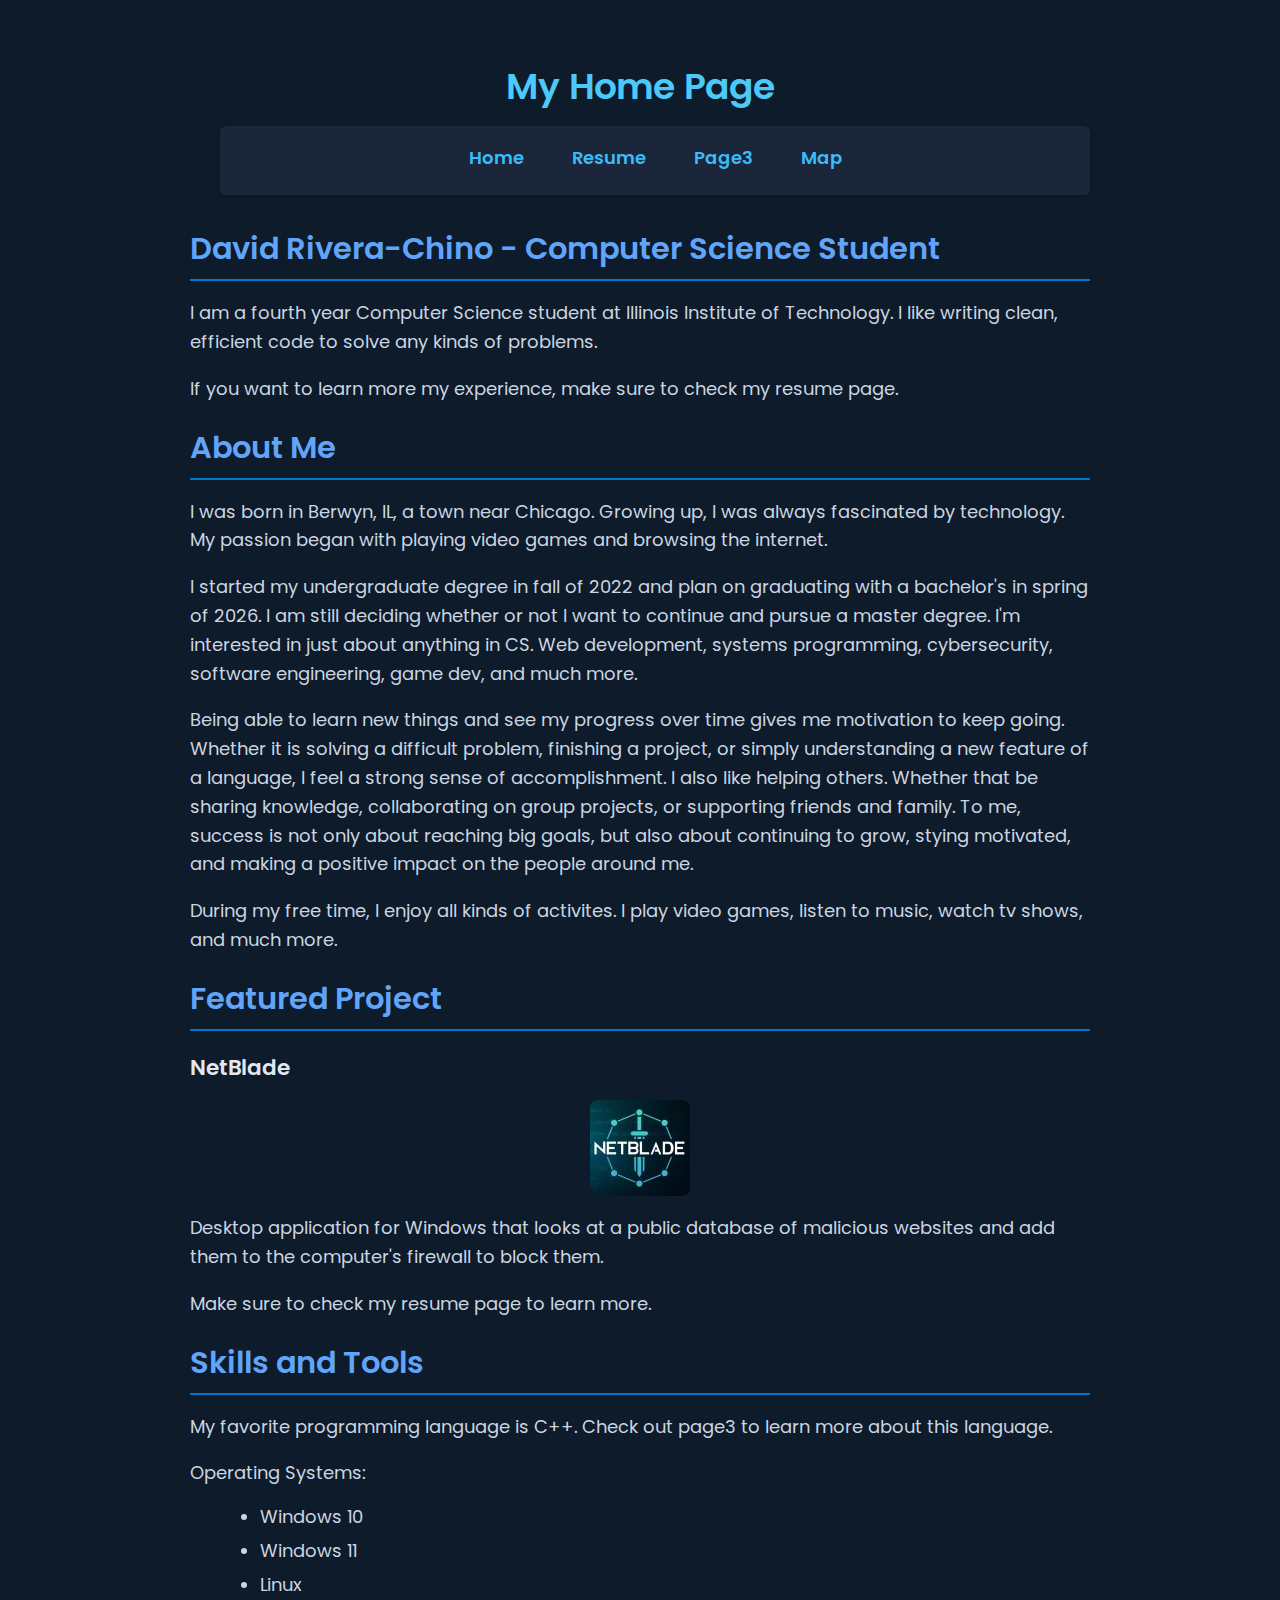
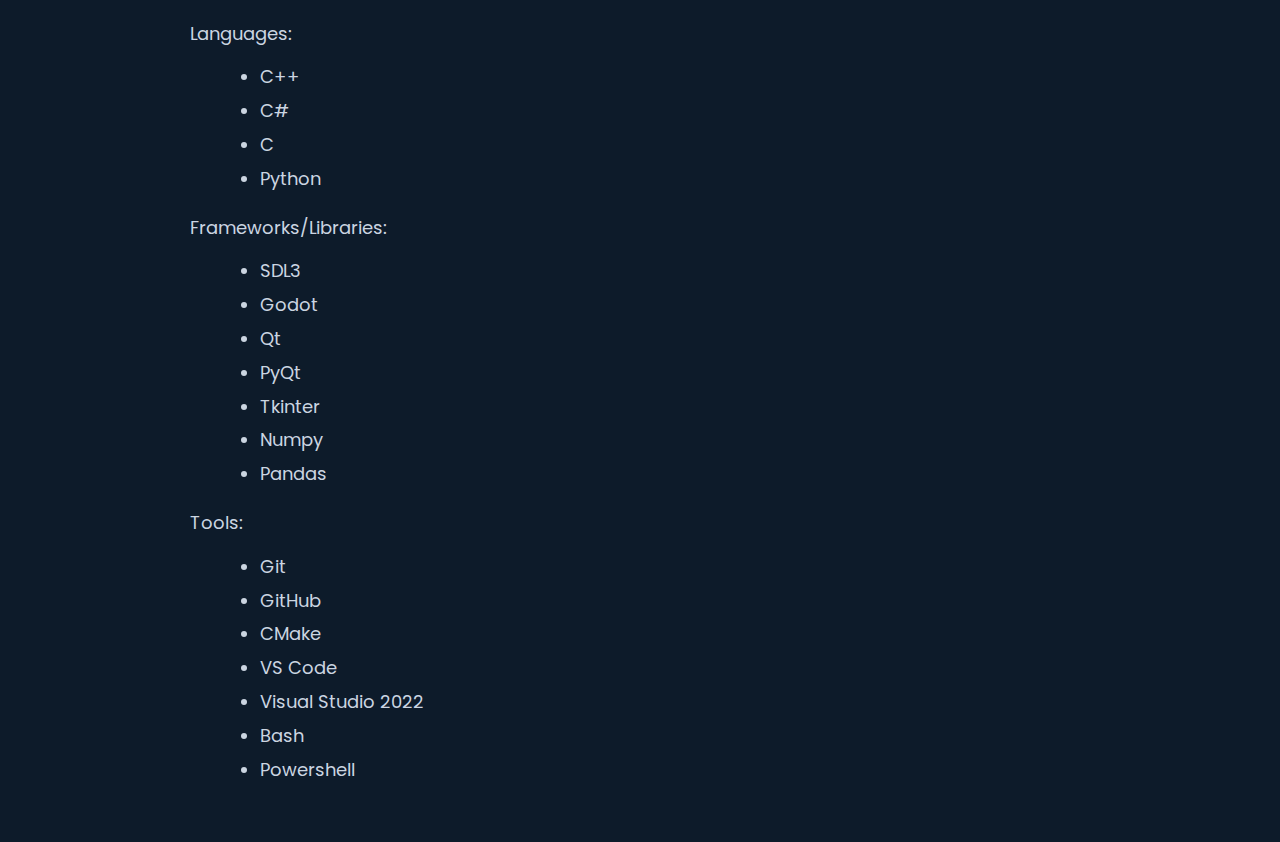
<file: index.html>
<!DOCTYPE html>
<html lang="en">
  <head>
    <meta charset="utf-8">
    <title>Home Page</title>
    <link rel="stylesheet" href="style/style.css">        
  </head>
  <body id="home-page">
    <div id="container">
      <h1>My Home Page</h1>
      <header>
        <nav id="main-nav">
          <ul>
            <li><a href="index.html">Home</a></li>
            <li><a href="resume.html">Resume</a></li>
            <li><a href="page3.html">Page3</a></li>
            <li><a href="map.html">Map</a></li>
          </ul>
        </nav>
      </header>
      <main id="home-content">
        <h2>David Rivera-Chino - Computer Science Student</h2>
        <p>I am a fourth year Computer Science student at Illinois Institute of Technology. I like writing clean, efficient code to solve any kinds of problems.</p>
        <p>If you want to learn more my experience, make sure to check my resume page.</p>
        
        <h2>About Me</h2>
        <p>I was born in Berwyn, IL, a town near Chicago. Growing up, I was always fascinated by technology. My passion began with playing video games and browsing the internet.</p>
        <p>I started my undergraduate degree in fall of 2022 and plan on graduating with a bachelor's in spring of 2026. I am still deciding whether or not I want to continue and pursue a master degree. I'm interested in just about anything in CS. Web development, systems programming, cybersecurity, software engineering, game dev, and much more.</p>
        <p>Being able to learn new things and see my progress over time gives me motivation to keep going. Whether it is solving a difficult problem, finishing a project, or simply understanding a new feature of a language, I feel a strong sense of accomplishment. I also like helping others. Whether that be sharing knowledge, collaborating on group projects, or supporting friends and family. To me, success is not only about reaching big goals, but also about continuing to grow, stying motivated, and making a positive impact on the people around me.</p>
        <p>During my free time, I enjoy all kinds of activites. I play video games, listen to music, watch tv shows, and much more.</p>

        <h2>Featured Project</h2>
        <h3>NetBlade</h3>
        <img src="img/netblade_logo.jpg" alt="image of NetBlade logo">
        <p>Desktop application for Windows that looks at a public database of malicious websites and add them to the computer's firewall to block them.</p>
        <p>Make sure to check my resume page to learn more.</p>

        <h2>Skills and Tools</h2>
        <p>My favorite programming language is C++. Check out page3 to learn more about this language.</p>
        <p>Operating Systems:</p>
        <ul>
          <li>Windows 10</li>
          <li>Windows 11</li>
          <li>Linux</li>
        </ul>
        <p>Languages:</p>
        <ul>
          <li>C++</li>
          <li>C#</li>
          <li>C</li>
          <li>Python</li>
        </ul> 
        <p>Frameworks/Libraries:</p>
        <ul>
          <li>SDL3</li>
          <li>Godot</li>
          <li>Qt</li>
          <li>PyQt</li>
          <li>Tkinter</li>
          <li>Numpy</li>
          <li>Pandas</li>
        </ul>
        <p>Tools:</p>
        <ul>
          <li>Git</li>
          <li>GitHub</li>
          <li>CMake</li>
          <li>VS Code</li>
          <li>Visual Studio 2022</li>
          <li>Bash</li>
          <li>Powershell</li>
        </ul>
      </main>
    </div>
  </body>
</html>
</file>
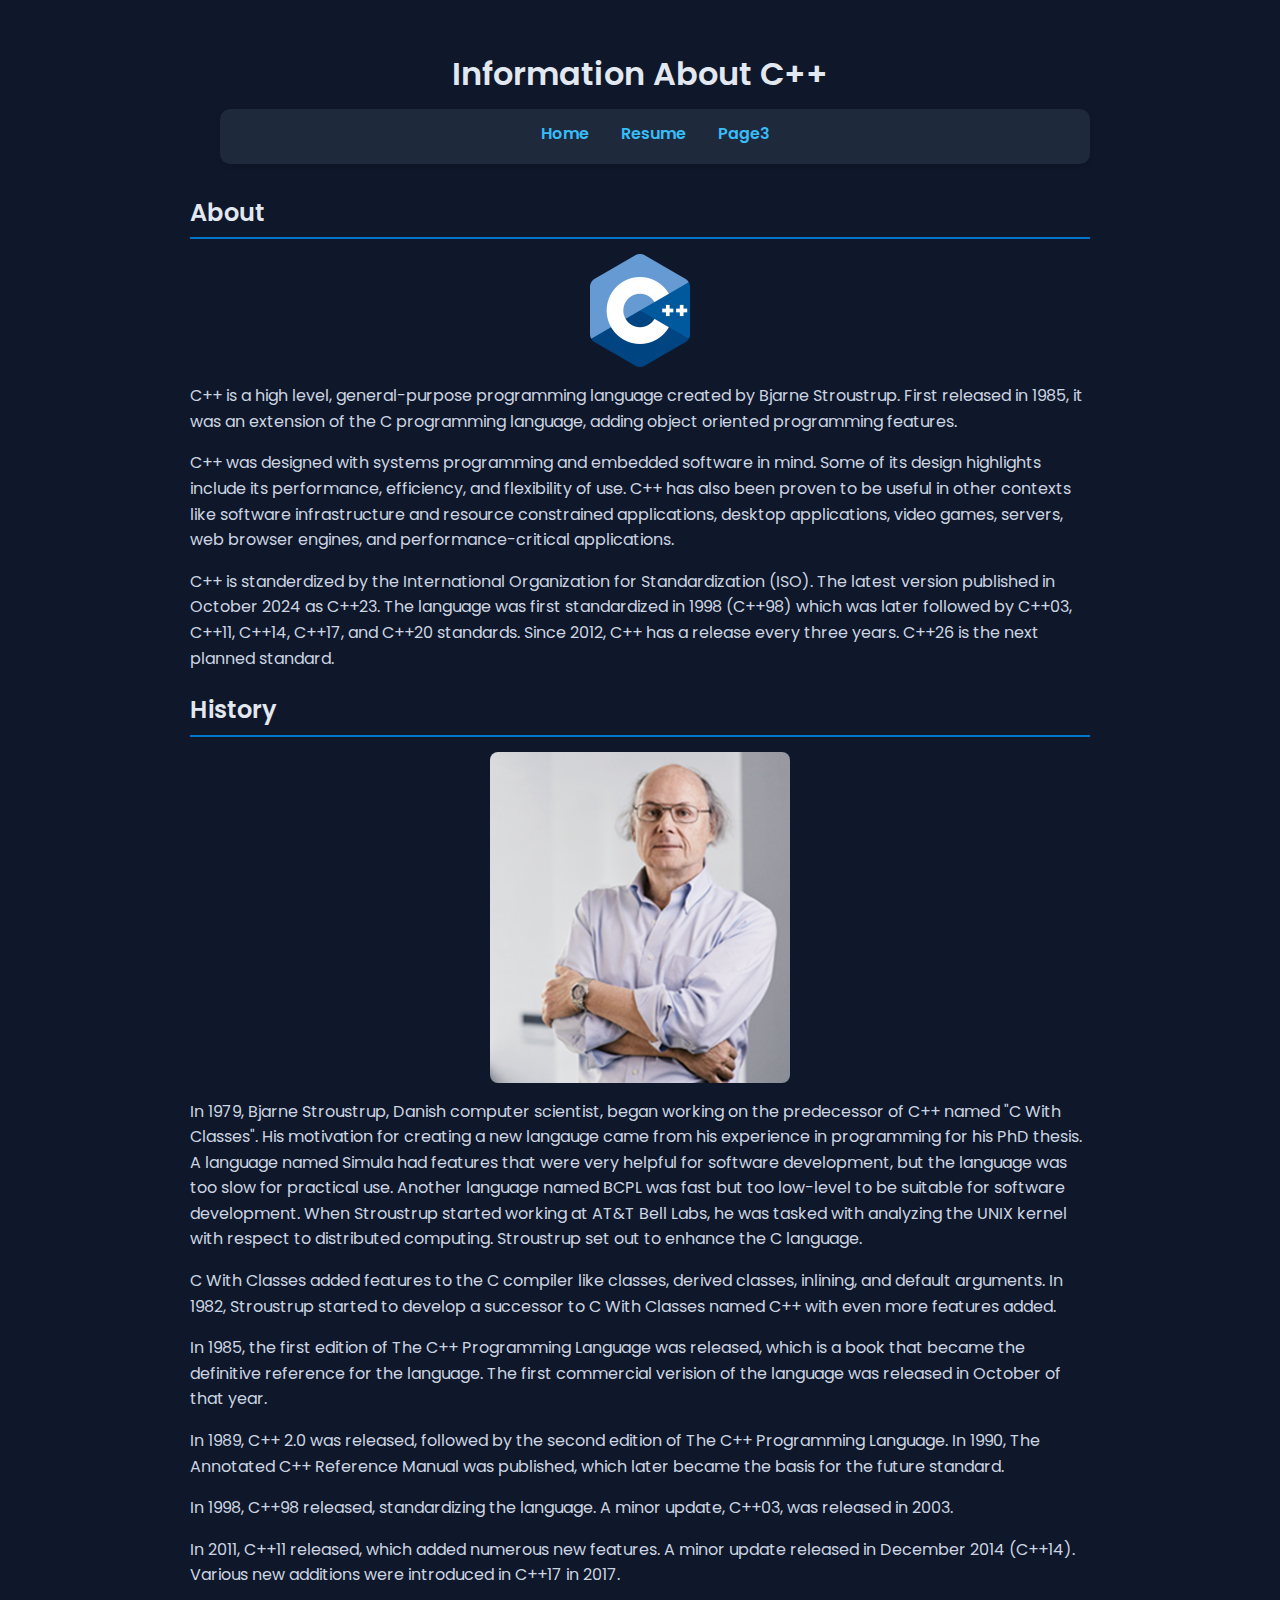
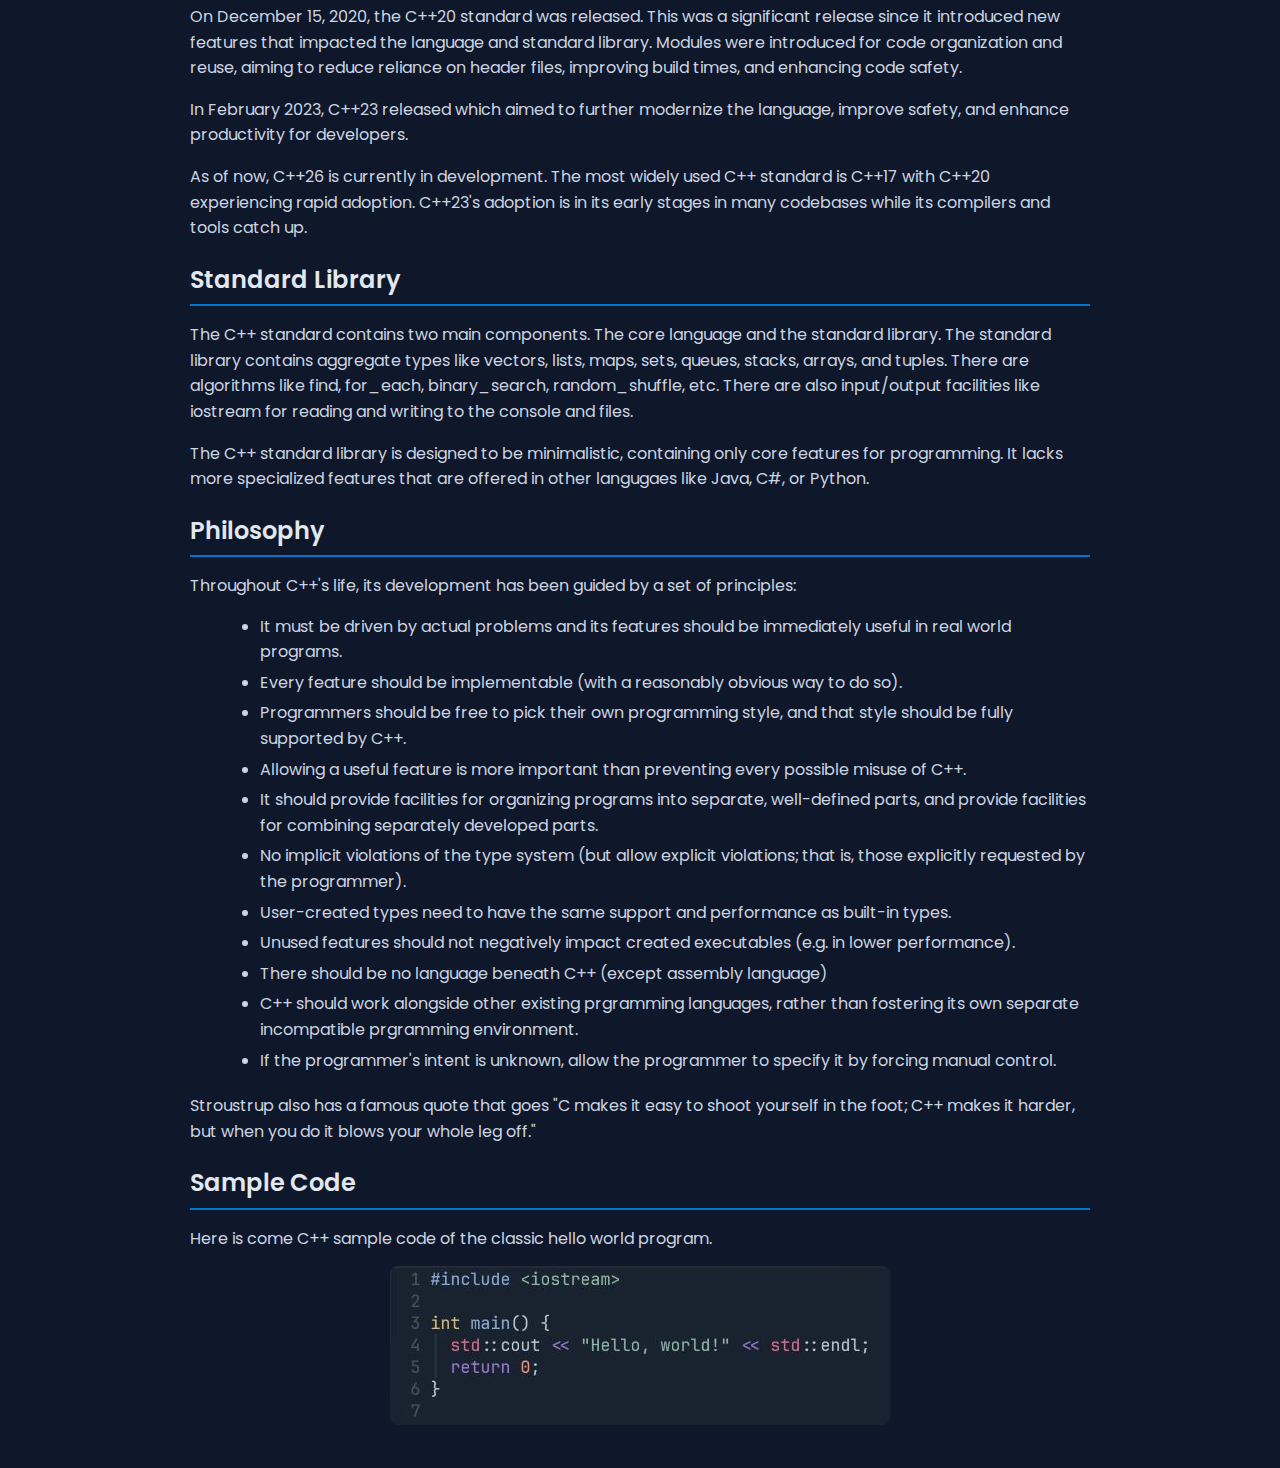
<file: page3.html>
<!DOCTYPE html>
<html lang="en">
  <head>
    <meta charset="utf-8">
    <title>Information About C++</title>
    <link rel="stylesheet" href="style/style.css">
  </head>

  <body>
    <div id="container">
      <h1>Information About C++</h1>
      <header>
        <nav id="main-nav">
          <ul>
            <li><a href="index.html">Home</a></li>
            <li><a href="resume.html">Resume</a></li>
            <li><a href="page3.html">Page3</a></li>
          </ul>
        </nav>
      </header>
      <main id="cpp-content">
        <h2>About</h2>
        <img src="img/cpp_logo.png" alt="image of C++ logo">
        <p>
          C++ is a high level, general-purpose programming language created by Bjarne Stroustrup.
          First released in 1985, it was an extension of the C programming language, adding object oriented
          programming features. 
        </p>
        <p>
          C++ was designed with systems programming and embedded software in mind. Some of its design highlights
          include its performance, efficiency, and flexibility of use. C++ has also been proven to be useful in
          other contexts like software infrastructure and resource constrained applications, desktop applications,
          video games, servers, web browser engines, and performance-critical applications.
        </p>
        <p>
          C++ is standerdized by the International Organization for Standardization (ISO). The latest version
          published in October 2024 as C++23. The language was first standardized in 1998 (C++98) which was
          later followed by C++03, C++11, C++14, C++17, and C++20 standards. Since 2012, C++ has a release
          every three years. C++26 is the next planned standard.  
        </p>
    
        <h2>History</h2>
        <img src="img/stroustrup.png" alt="screenshot of C++ code that prints hello world to the console">
        <p>
          In 1979, Bjarne Stroustrup, Danish computer scientist, began working on the predecessor of C++ named
          "C With Classes". His motivation for creating a new langauge came from his experience in programming
          for his PhD thesis. A language named Simula had features that were very helpful for software development,
          but the language was too slow for practical use. Another language named BCPL was fast but too low-level
          to be suitable for software development. When Stroustrup started working at AT&T Bell Labs, he was tasked
          with analyzing the UNIX kernel with respect to distributed computing. Stroustrup set out to enhance the
          C language. 
        </p>
        <p>
          C With Classes added features to the C compiler like classes, derived classes, inlining, and
          default arguments. In 1982, Stroustrup started to develop a successor to C With Classes named C++ 
          with even more features added. 
        </p>
        <p>
          In 1985, the first edition of The C++ Programming Language was released, which is a book
          that became the definitive reference for the language. The first commercial verision of the
          language was released in October of that year.  
        </p>
        <p>
          In 1989, C++ 2.0 was released, followed by the second edition of 
          The C++ Programming Language. In 1990, The Annotated C++ Reference Manual was
          published, which later became the basis for the future standard.
        </p>
        <p>
          In 1998, C++98 released, standardizing the language. A minor update, C++03, was released in 2003.
        </p>
        <p>
          In 2011, C++11 released, which added numerous new features. A minor update released in December
          2014 (C++14). Various new additions were introduced in C++17 in 2017. 
        </p>
        <p>
          On December 15, 2020, the C++20 standard was released. This was a significant release since it
          introduced new features that impacted the language and standard library. Modules were introduced
          for code organization and reuse, aiming to reduce reliance on header files, improving build times,
          and enhancing code safety. 
        </p>
        <p>
          In February 2023, C++23 released which aimed to further modernize the language, improve safety, 
          and enhance productivity for developers.
        </p>
        <p>
          As of now, C++26 is currently in development. The most widely used C++ standard is C++17 with 
          C++20 experiencing rapid adoption. C++23's adoption is in its early stages in many codebases
          while its compilers and tools catch up.  
        </p>
    
        <h2>Standard Library</h2>
        <p>
          The C++ standard contains two main components. The core language and the standard library.
          The standard library contains aggregate types like vectors, lists, maps, sets, queues, stacks,
          arrays, and tuples. There are algorithms like find, for_each, binary_search, random_shuffle, etc.
          There are also input/output facilities like iostream for reading and writing to the console and files.
        </p>
        <p>
          The C++ standard library is designed to be minimalistic, containing only core features for programming.
          It lacks more specialized features that are offered in other langugaes like Java, C#, or Python.
        </p>
    
        <h2>Philosophy</h2>
        <p>Throughout C++'s life, its development has been guided by a set of principles:</p>
        <ul>
          <li>It must be driven by actual problems and its features should be immediately useful in real world programs.</li>
          <li>Every feature should be implementable (with a reasonably obvious way to do so).</li>
          <li>Programmers should be free to pick their own programming style, and that style should be fully supported by C++.</li>
          <li>Allowing a useful feature is more important than preventing every possible misuse of C++.</li>
          <li>It should provide facilities for organizing programs into separate, well-defined parts, and provide facilities for combining separately developed parts.</li>
          <li>No implicit violations of the type system (but allow explicit violations; that is, those explicitly requested by the programmer).</li>
          <li>User-created types need to have the same support and performance as built-in types.</li>
          <li>Unused features should not negatively impact created executables (e.g. in lower performance).</li>
          <li>There should be no language beneath C++ (except assembly language)</li>
          <li>C++ should work alongside other existing prgramming languages, rather than fostering its own separate incompatible prgramming environment.</li>
          <li>If the programmer's intent is unknown, allow the programmer to specify it by forcing manual control.</li>
        </ul>
        <p>Stroustrup also has a famous quote that goes "C makes it easy to shoot yourself in the foot; C++ makes it harder, but when you do it blows your whole leg off."</p>
    
        <h2>Sample Code</h2>
        <p>Here is come C++ sample code of the classic hello world program.</p>
        <img src="img/example_code.jpg" alt="screenshot of C++ code that prints hello world to the console">
      </main> 
    </div> 
  </body>
</html>
</file>
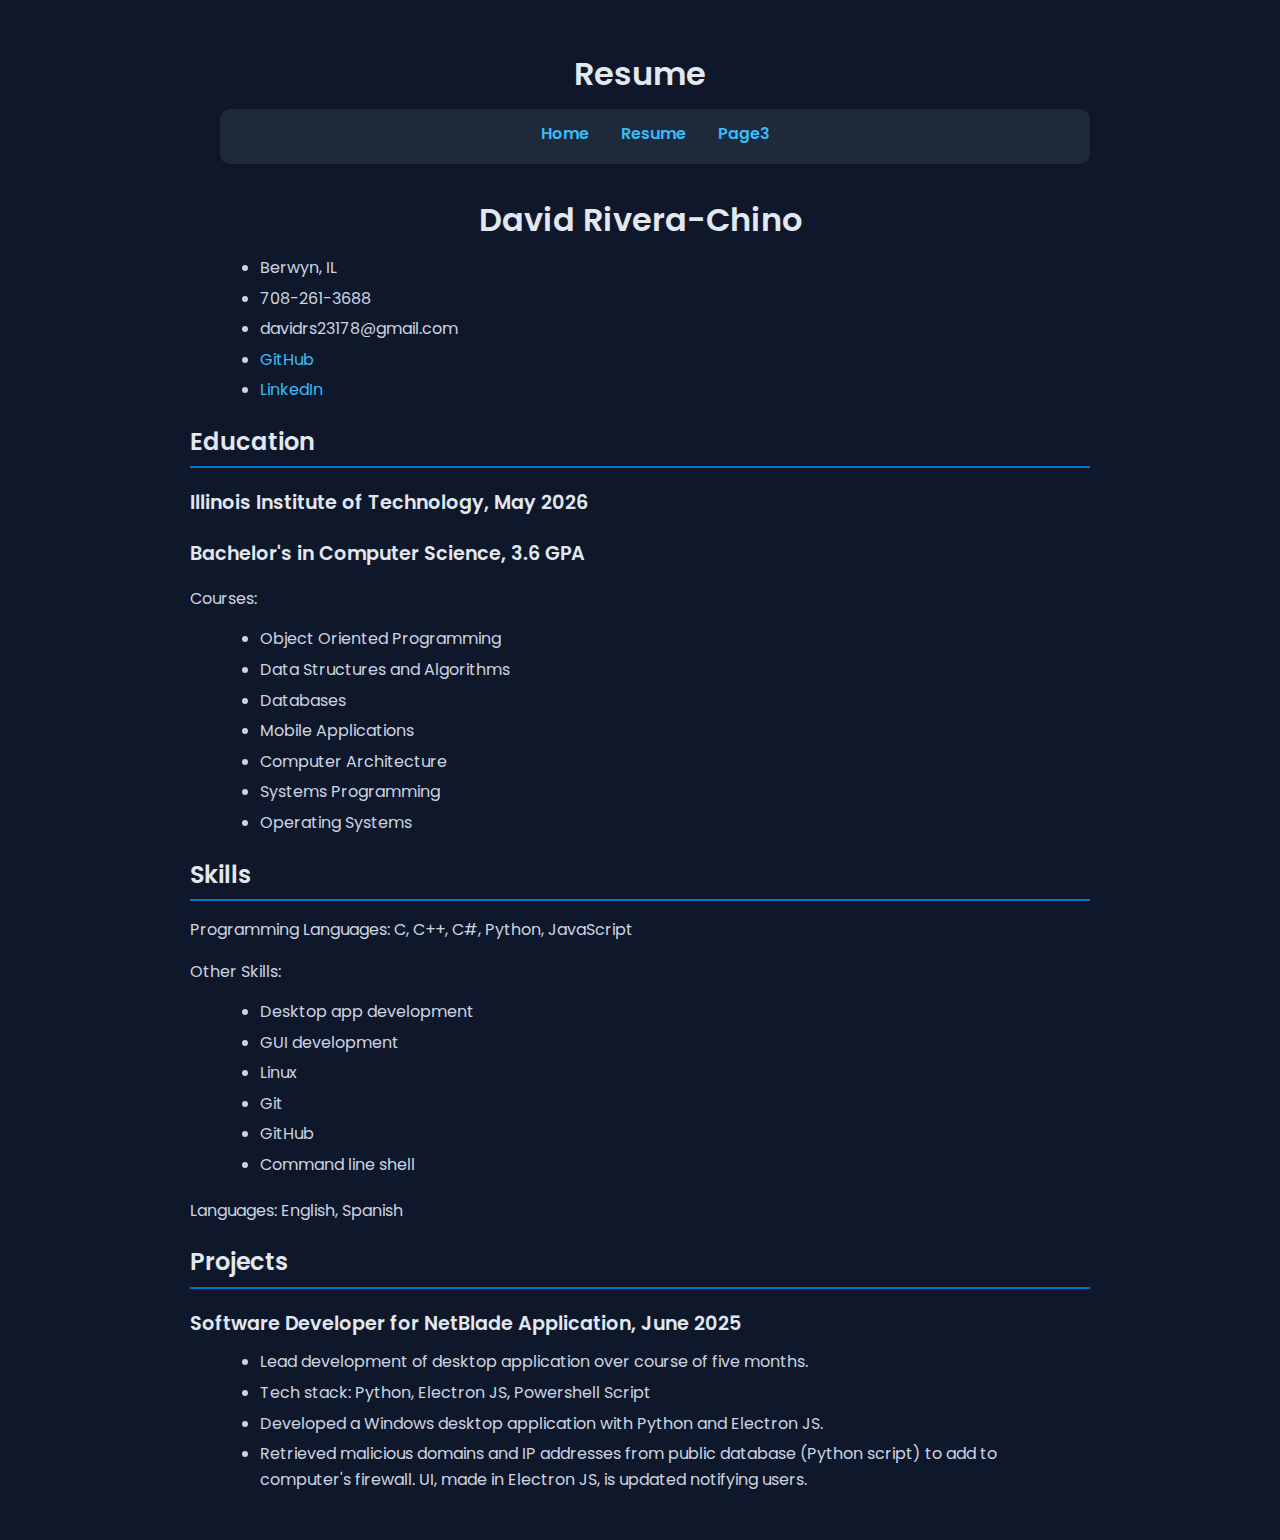
<file: resume.html>
<!DOCTYPE html>
<html lang="en">
  <head>
    <meta charset="utf-8">
    <title>Resume</title>
    <link rel="stylesheet" href="style/style.css">        
  </head>
  <body id="resume-page">
    <div id="container">
      <h1>Resume</h1>
      <header>
        <nav id="main-nav">
          <ul>
            <li><a href="index.html">Home</a></li>
            <li><a href="resume.html">Resume</a></li>
            <li><a href="page3.html">Page3</a></li>
          </ul>
        </nav>
      </header>
      <main id="resume-content">
        <h1>David Rivera-Chino</h1>
        <ul>
          <li>Berwyn, IL</li>
          <li>708-261-3688</li>
          <li>davidrs23178@gmail.com</li>
          <li><a href="https://github.com/DavidKN10">GitHub</a></li>
          <li><a href="https://www.linkedin.com/in/david-rivera-chino-836aa5251/">LinkedIn</a></li>
        </ul>
    
        <h2>Education</h2>
        <h3>Illinois Institute of Technology, May 2026</h3>
        <h3>Bachelor's in Computer Science, 3.6 GPA</h3>
        <p>Courses:</p>
        <ul>
          <li>Object Oriented Programming</li>
          <li>Data Structures and Algorithms</li>
          <li>Databases</li>
          <li>Mobile Applications</li>
          <li>Computer Architecture</li>
          <li>Systems Programming</li>
          <li>Operating Systems</li>
        </ul>
    
        <h2>Skills</h2>
        <p>Programming Languages: C, C++, C#, Python, JavaScript</p>
        <p>Other Skills:</p>
        <ul>
          <li>Desktop app development</li>
          <li>GUI development</li>
          <li>Linux</li>
          <li>Git</li>
          <li>GitHub</li>
          <li>Command line shell</li>
        </ul> 
        <p>Languages: English, Spanish</p>
    
        <h2>Projects</h2>
        <h3>Software Developer for NetBlade Application, June 2025</h3>
        <ul>
          <li>Lead development of desktop application over course of five months.</li>
          <li>Tech stack: Python, Electron JS, Powershell Script </li>
          <li>Developed a Windows desktop application with Python and Electron JS.</li>
          <li>Retrieved malicious domains and IP addresses from public database (Python script) to add to computer's firewall.
    UI, made in Electron JS, is updated notifying users.</li>
        </ul>
      </main>  
    </div> 
  </body>
</html>
</file>
<file: style/style.css>
@import url('https://fonts.googleapis.com/css2?family=Poppins:wght@400;600&display=swap');

body {
  font-family: "Poppins", Arial, sans-serif;
  color: #333;
  background-color: #0f172a;
  line-height: 1.6;
  font-size: 16px;
}

#container {
  width: 90%;
  max-width: 900px;
  margin: 0 auto;
  padding: 20px;
}

body#resume-page #container {
  width: 900px;
  max-width: none;
}

header {
  margin-bottom: 30px;
}

#main-nav ul {
  list-style: none;
  display: flex;
  justify-content: center;
  gap: 2rem;
  background: #1e293b;
  border-radius: 10px;
  box-shadow: 0 2px 5px rgba(0,0,0,0.1);
  padding: 12px 0;
}

#main-nav a {
  text-decoration: none;
  color: #38bdf8;
  font-weight: 600;
}

#main-nav a:hover {
  color: #0ea5e9;
}

h1, h2, h3 {
  color: #e2e8f0;
  margin-top: 20px;
  margin-bottom: 10px;
  font-weight: 600;
}

h1 {
  font-size: 2em;
  text-align: center;
}

h2 {
  font-size: 1.5em;
  border-bottom: 2px solid #0077cc;
  padding-bottom: 5px;
}

h3 {
  font-size: 1.2em;
}

p {
  margin-bottom: 15px;
  color: #cbd5e1;
}

ul {
  margin: 10px 0 20px 30px;
}

li {
  margin-bottom: 5px;
  color: #cbd5e1;
}

img {
  display: block;
  max-width: 100%;
  height: auto;
  border-radius: 8px;
  margin: 15px auto;
}

a {
  color: #38bdf8;
  text-decoration: none;
}

a:hover {
  text-decoration: underline;
  color: #0ea5e9;
}

@media (min-width: 600px) {
  #home-page {
    background-color: #14213d;
  } 
  
  #home-page #container {
    padding: 30px;
  }

  #home-page #main-nav ul {
    background-color: #24304d; 
    gap: 3rem;
    padding: 16px 0;
  }

  #home-page h2 {
    color: #60a5fa;
    font-size: 1.7em;
  }
}

@media (min-width: 900px) {
  #home-page {
    background-color: #0d1b2a;
    font-size: 18px;;
  } 

  #home-page h1 {
    color: #4cc9f8;
  }
  
  #home-page body {
    font-size: 18px;
  }

  #home-page #main-nav ul {
    background-color: #1b263b;
    padding: 18px 0;
    border-radius: 6px;
  }
}

#map {
  height: 600px;
  width: 100%;
}

#controls button {
  border: none;
  padding: 6px 10px;
  border-radius: 6px;
  cursor: pointer;
  font-size: 15px;
  margin-top: 10px;
  margin-bottom: 10px;
  margin-left: 10px;
}

#questions-button {
  border: none;
  padding: 6px 10px;
  border-radius: 6px;
  cursor: pointer;
  font-size: 20px;
  margin-top: 10px;
  margin-bottom: 10px;
  margin-left: 10px;
}
</file>
